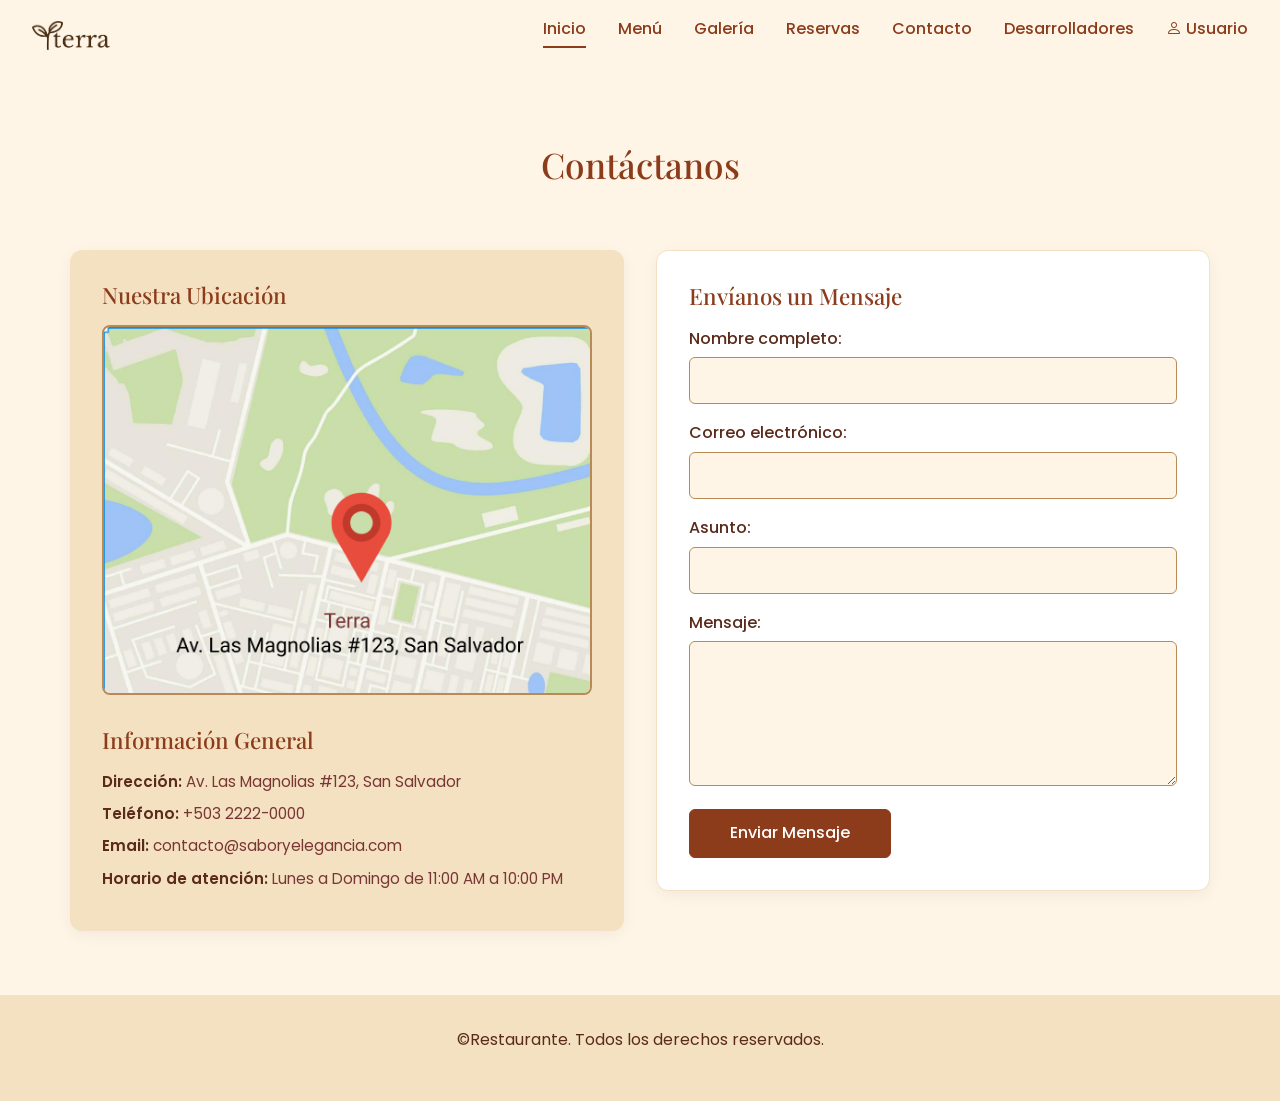
<file: html/contactos.html>
<!DOCTYPE html>
<html lang="es">
<head>
    <meta charset="UTF-8">
    <meta name="viewport" content="width=device-width, initial-scale=1.0">
    <title>Contacto - Restaurante</title>
    <link href="https://cdn.jsdelivr.net/npm/bootstrap@5.3.3/dist/css/bootstrap.min.css" rel="stylesheet">
    <link href="https://cdn.jsdelivr.net/npm/bootstrap-icons@1.11.3/font/bootstrap-icons.min.css" rel="stylesheet">
    <link href="https://fonts.googleapis.com/css2?family=Playfair+Display:wght@600;700&family=Poppins:wght@400;500&display=swap" rel="stylesheet">
    <link rel="stylesheet" href="../css/base.css">
    <link rel="stylesheet" href="../css/contactos.css">
    <link rel="stylesheet" href="../css/registro.css">
</head>
<body>

    <!-- BARRA SUPERIOR (Escritorio >= 768px) -->
    <header class="main-header" id="main-header">
        <div class="header-brand">
            <!-- En móviles -->
            <button type="button" class="border-0 bg-transparent p-0 d-md-none" 
                    data-bs-toggle="offcanvas" data-bs-target="#sidebar" aria-controls="sidebar" aria-label="Abrir menú">
                <img src="../img/logo.png" alt="Terra">
            </button>

            <!-- En escritorio-->
            <a href="../index.html" class="d-none d-md-block">
                <img src="../img/logo.png" alt="Terra">
            </a> 
        </div>
        <nav class="main-nav" id="main-nav">
            <ul class="nav-list" id="nav-list">
                <li class="nav-item"><a href="../index.html" class="nav-link active">Inicio</a></li>
                <li class="nav-item"><a href="menu.html" class="nav-link">Menú</a></li>
                <li class="nav-item"><a href="galeria.html" class="nav-link">Galería</a></li>
                <li class="nav-item"><a href="reservas.html" class="nav-link">Reservas</a></li>
                <li class="nav-item"><a href="contactos.html" class="nav-link">Contacto</a></li>
                <li class="nav-item"><a href="desarrolladores.html" class="nav-link">Desarrolladores</a></li>
                <li class="nav-item user-desktop-item">
                    <a href="perfil.html" class="nav-link user-profile-link" id="desktopUserBtn">
                        <i class="bi bi-person" aria-hidden="true"></i>
                        <span class="link-text">Usuario</span>
                    </a>
                </li>
            </ul>
        </nav>
    </header>

    <!--sidebar para móviles-->
     <div class="offcanvas offcanvas-start sidebar-navigation" tabindex="-1" id="sidebar" aria-label="Menú de navegación">
        <div class="offcanvas-header logo-container">
            <a href="../index.html">
                <img src="../img/logo.png" alt="Terra">
            </a>
            <button type="button" class="btn-close" data-bs-dismiss="offcanvas" aria-label="Cerrar menú"></button>
        </div>
 
        <div class="offcanvas-body">
            <nav class="sidebar-nav">
                <ul class="nav-list-sidebar">
                    <li class="nav-item">
                        <a href="../index.html" class="nav-link active">
                            <i class="bi bi-house" aria-hidden="true"></i>
                            <span class="link-text">Inicio</span>
                        </a>
                    </li>
                    <li class="nav-item">
                        <a href="menu.html" class="nav-link">
                            <i class="bi bi-cup-hot" aria-hidden="true"></i>
                            <span class="link-text">Menú</span>
                        </a>
                    </li>
                    <li class="nav-item">
                        <a href="galeria.html" class="nav-link">
                            <i class="bi bi-image" aria-hidden="true"></i>
                            <span class="link-text">Galería</span>
                        </a>
                    </li>
                    <li class="nav-item">
                        <a href="reservas.html" class="nav-link">
                            <i class="bi bi-cart" aria-hidden="true"></i>
                            <span class="link-text">Pedido</span>
                        </a>
                    </li>
                    <li class="nav-item">
                        <a href="contactos.html" class="nav-link">
                            <i class="bi bi-chat" aria-hidden="true"></i>
                            <span class="link-text">Contacto</span>
                        </a>
                    </li>
                    <li class="nav-item">
                        <a href="desarrolladores.html" class="nav-link">
                            <i class="bi bi-code-slash" aria-hidden="true"></i>
                            <span class="link-text">Coders</span>
                        </a>
                    </li>
                </ul>
            </nav>
 
            <div class="user-profile-desktop">
                <i class="bi bi-person" aria-hidden="true"></i>
                <span class="user-name">Usuario</span>
            </div>
        </div>
    </div>

    <!--info ppal-->
    <main class="main-content" id="main-content-contact">

        <section class="contact-section" id="contact-section">
            <h2 class="section-title" id="contact-title">Contáctanos</h2>

            <div class="contact-grid" id="contact-grid">
                
                <!-- Contenedor con la Información del Restaurante -->
                <div class="contact-info-container" id="contact-info-container">
                    <h3>Nuestra Ubicación</h3>
                    <div class="contact-map-container" id="contact-map-container">
                        <img src="../img/mapa.png" alt="Mapa de ubicación del restaurante">
                    </div>
                    <h3>Información General</h3>
                    <div class="info-details" id="info-details">
                        <p><strong>Dirección:</strong> Av. Las Magnolias #123, San Salvador</p>
                        <p><strong>Teléfono:</strong> +503 2222-0000</p>
                        <p><strong>Email:</strong> contacto@saboryelegancia.com</p>
                        <p><strong>Horario de atención:</strong> Lunes a Domingo de 11:00 AM a 10:00 PM</p>
                    </div>
                </div>

                <!-- Contenedor del Formulario "Contáctanos" -->
                <div class="contact-form-container" id="contact-form-container">
                    <h3>Envíanos un Mensaje</h3>
                    <form class="contact-form" id="contact-form">
                        <div class="form-group">
                            <label for="contact-name">Nombre completo:</label>
                            <input type="text" id="contact-name" name="contactName" class="form-input" required>
                        </div>
                        <div class="form-group">
                            <label for="contact-email">Correo electrónico:</label>
                            <input type="email" id="contact-email" name="contactEmail" class="form-input" required>
                        </div>
                        <div class="form-group">
                            <label for="contact-subject">Asunto:</label>
                            <input type="text" id="contact-subject" name="contactSubject" class="form-input" required>
                        </div>
                        <div class="form-group">
                            <label for="contact-message">Mensaje:</label>
                            <textarea id="contact-message" name="contactMessage" rows="5" class="form-input" required></textarea>
                        </div>
                        <button type="submit" class="btn btn-primary" id="btn-send-message">Enviar Mensaje</button>
                    </form>
                </div>

            </div>
        </section>
    </main>

    <footer class="main-footer" id="main-footer">
        <div class="footer-container" id="footer-container">
            <p>&copy;Restaurante. Todos los derechos reservados.</p>
        </div>
    </footer>

    <script src="https://cdn.jsdelivr.net/npm/bootstrap@5.3.3/dist/js/bootstrap.bundle.min.js"></script>
    <script src="../js/contactos.js"></script>
    <script src="../js/registro.js"></script>
</body>
</html>
</file>
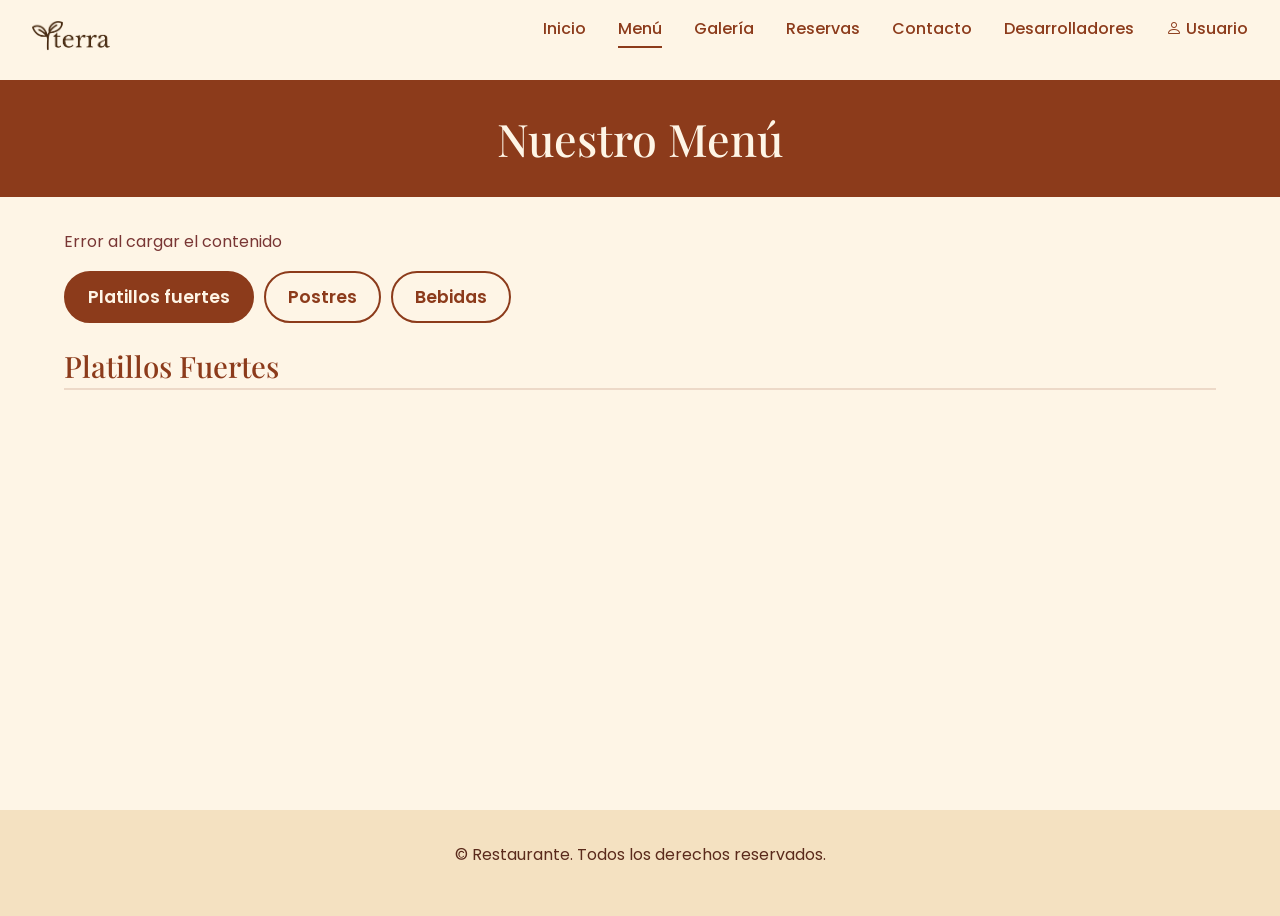
<file: html/menu.html>
<!DOCTYPE html>
<html lang="es">
<head>
    <meta charset="UTF-8">
    <meta name="viewport" content="width=device-width, initial-scale=1.0">
    <title>Menú - Restaurante</title>
    <link href="https://cdn.jsdelivr.net/npm/bootstrap@5.3.3/dist/css/bootstrap.min.css" rel="stylesheet">
    <link href="https://cdn.jsdelivr.net/npm/bootstrap-icons@1.11.3/font/bootstrap-icons.min.css" rel="stylesheet">
    <link href="https://fonts.googleapis.com/css2?family=Playfair+Display:wght@600;700&family=Poppins:wght@400;500&display=swap" rel="stylesheet">
    <link rel="stylesheet" href="../css/base.css">
    <link rel="stylesheet" href="../css/menu.css">
    <link rel="stylesheet" href="../css/registro.css">
</head>

<body class="menu-page">

    <!-- BARRA SUPERIOR (Escritorio >= 768px) -->
    <header class="main-header" id="main-header">
        <div class="header-brand">
            <!-- En móviles -->
            <button type="button" class="border-0 bg-transparent p-0 d-md-none" 
                    data-bs-toggle="offcanvas" data-bs-target="#sidebar" aria-controls="sidebar" aria-label="Abrir menú">
                <img src="../img/logo.png" alt="Terra">
            </button>

            <!-- En escritorio-->
            <a href="../index.html" class="d-none d-md-block">
                <img src="../img/logo.png" alt="Terra">
            </a> 
        </div>
        <nav class="main-nav" id="main-nav">
            <ul class="nav-list" id="nav-list">
                <li class="nav-item"><a href="../index.html" class="nav-link">Inicio</a></li>
                <li class="nav-item"><a href="menu.html" class="nav-link active">Menú</a></li>
                <li class="nav-item"><a href="galeria.html" class="nav-link">Galería</a></li>
                <li class="nav-item"><a href="reservas.html" class="nav-link">Reservas</a></li>
                <li class="nav-item"><a href="contactos.html" class="nav-link">Contacto</a></li>
                <li class="nav-item"><a href="desarrolladores.html" class="nav-link">Desarrolladores</a></li>
                <li class="nav-item user-desktop-item">
                    <a href="perfil.html" class="nav-link user-profile-link" id="desktopUserBtn">
                        <i class="bi bi-person" aria-hidden="true"></i>
                        <span class="link-text">Usuario</span>
                    </a>
                </li>
            </ul>
        </nav>
    </header>

    <!-- SIDEBAR PARA MÓVILES -->
     <div class="offcanvas offcanvas-start sidebar-navigation" tabindex="-1" id="sidebar" aria-label="Menú de navegación">
        <div class="offcanvas-header logo-container">
            <a href="../index.html">
                <img src="../img/logo.png" alt="Terra">
            </a>
            <button type="button" class="btn-close" data-bs-dismiss="offcanvas" aria-label="Cerrar menú"></button>
        </div>
 
        <div class="offcanvas-body">
            <nav class="sidebar-nav">
                <ul class="nav-list-sidebar">
                    <li class="nav-item">
                        <a href="../index.html" class="nav-link">
                            <i class="bi bi-house" aria-hidden="true"></i>
                            <span class="link-text">Inicio</span>
                        </a>
                    </li>
                    <li class="nav-item">
                        <a href="menu.html" class="nav-link active">
                            <i class="bi bi-cup-hot" aria-hidden="true"></i>
                            <span class="link-text">Menú</span>
                        </a>
                    </li>
                    <li class="nav-item">
                        <a href="galeria.html" class="nav-link">
                            <i class="bi bi-image" aria-hidden="true"></i>
                            <span class="link-text">Galería</span>
                        </a>
                    </li>
                    <li class="nav-item">
                        <a href="reservas.html" class="nav-link">
                            <i class="bi bi-cart" aria-hidden="true"></i>
                            <span class="link-text">Pedido</span>
                        </a>
                    </li>
                    <li class="nav-item">
                        <a href="contactos.html" class="nav-link">
                            <i class="bi bi-chat" aria-hidden="true"></i>
                            <span class="link-text">Contacto</span>
                        </a>
                    </li>
                    <li class="nav-item">
                        <a href="desarrolladores.html" class="nav-link">
                            <i class="bi bi-code-slash" aria-hidden="true"></i>
                            <span class="link-text">Coders</span>
                        </a>
                    </li>
                </ul>
            </nav>
 
            <div class="user-profile-desktop">
                <i class="bi bi-person" aria-hidden="true"></i>
                <span class="user-name">Usuario</span>
            </div>
        </div>
    </div>

    <div class="menu-layout-wrapper">

        <!-- CONTENIDO PRINCIPAL -->
        <main class="main-content-menu" id="main-content-menu">
            
            <header class="menu-banner-header">
                <h2 class="section-title" id="menu-title">Nuestro Menú</h2>
            </header>

            <section class="menu-section" id="menu-section">
                <div class="menu-grid-container" id="menu-grid-container">

                    <!--espacio para mensaje de error-->
                    <div id="menu-mensaje"></div>

                    <!-- Botones de pestaña -->
                    <div class="menu-tabs">
                        <button type="button" class="menu-tab-btn active" data-target="panel-fuertes">Platillos fuertes</button>
                        <button type="button" class="menu-tab-btn" data-target="panel-postres">Postres</button>
                        <button type="button" class="menu-tab-btn" data-target="panel-bebidas">Bebidas</button>
                    </div>
                    
                    <!-- Panel de Platillos Fuertes -->
                    <div class="category-block panel-fuertes active" id="panel-fuertes">
                        <h3 class="category-title">Platillos Fuertes</h3>
                        <div class="row g-4" id="grid-fuertes">
                            <!--aqui irá la inserción de contenido almacenado en api rest-->
                        </div>
                    </div>

                    <!-- Panel de Postres -->
                    <div class="category-block panel-postres" id="panel-postres">
                        <h3 class="category-title">Postres</h3>
                        <div class="row g-4" id="grid-postres">
                            <!--aqui irá la inserción de contenido almacenado en api rest-->
                        </div>
                    </div>

                    <!-- Panel de Bebidas -->
                    <div class="category-block panel-bebidas" id="panel-bebidas">
                        <h3 class="category-title">Bebidas</h3>
                        <div class="row g-4" id="grid-bebidas">
                            <!--aqui irá la inserción de contenido almacenado en api rest-->
                        </div>
                    </div>

                </div>
            </section>

            <footer class="main-footer" id="main-footer">
                <div class="footer-container">
                    <p>&copy; Restaurante. Todos los derechos reservados.</p>
                </div>
            </footer>
        </main>

    </div>

    <script src="https://cdn.jsdelivr.net/npm/bootstrap@5.3.3/dist/js/bootstrap.bundle.min.js"></script>
    <script src="../js/menu.js"></script>
    <script src="../js/registro.js"></script>
</body>
</html>
</file>
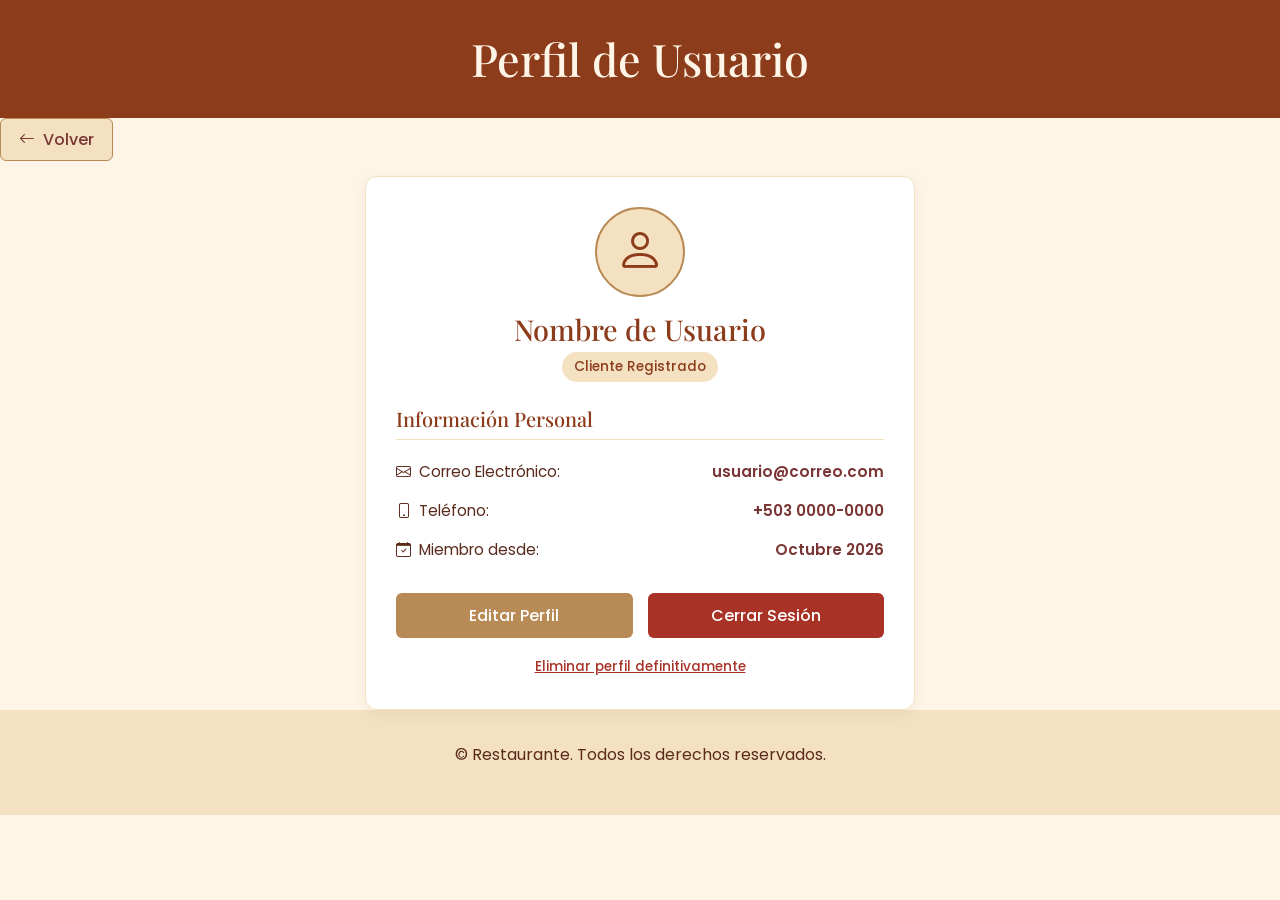
<file: html/perfil.html>
<!DOCTYPE html>
<html lang="es">
<head>
    <meta charset="UTF-8">
    <meta name="viewport" content="width=device-width, initial-scale=1.0">
    <title>Registro de Usuario</title>
    <link href="https://cdn.jsdelivr.net/npm/bootstrap@5.3.3/dist/css/bootstrap.min.css" rel="stylesheet">
    <link href="https://cdn.jsdelivr.net/npm/bootstrap-icons@1.11.3/font/bootstrap-icons.min.css" rel="stylesheet">
    <link href="https://fonts.googleapis.com/css2?family=Playfair+Display:wght@600;700&family=Poppins:wght@400;500&display=swap" rel="stylesheet">
    <link rel="stylesheet" href="../css/base.css">
    <link rel="stylesheet" href="../css/perfil.css">
    <link rel="stylesheet" href="../css/registro.css">
</head>
<body class="register-page">
<div class="booking-layout-wrapper">
         <!-- FRANJA ROJA DE ENCABEZADO A TODO EL ANCHO -->
            <header class="booking-banner-header">
                <h2 class="section-title" id="booking-title">Perfil de Usuario</h2>
            </header>

        <main class="main-content-booking" id="main-content-booking">

                   <!-- Botón de Regreso -->
                    <div class="back-nav-container">
                        <button type="button" class="btn-back" onclick="history.back()">
                            <i class="bi bi-arrow-left" aria-hidden="true"></i> Volver
                        </button>
                    </div>

            <!-- SECCIÓN CENTRAL CENTRADA -->
            <section class="booking-section">
                <div class="profile-card-wrapper mx-auto"> <!-- mx-auto centra la tarjeta -->
                    
             

                    <div class="card profile-content-card">
                        <div class="profile-header-section text-center">
                            <div class="profile-avatar-circle" id="profile-initials">
                                <i class="bi bi-person" aria-hidden="true"></i>
                            </div>
                            <h2 class="profile-username" id="profile-name-display">Nombre de Usuario</h2>
                            <span class="profile-badge">Cliente Registrado</span>
                        </div>

                        <div class="profile-body-section">
                            <h3 class="profile-section-title">Información Personal</h3>
                            
                            <div class="profile-info-grid">
                                <div class="profile-info-row">
                                    <span class="info-label"><i class="bi bi-envelope"></i> Correo Electrónico:</span>
                                    <span class="info-value" id="profile-email-display">usuario@correo.com</span>
                                </div>
                                <div class="profile-info-row">
                                    <span class="info-label"><i class="bi bi-phone"></i> Teléfono:</span>
                                    <span class="info-value" id="profile-phone-display">+503 0000-0000</span>
                                </div>
                                <div class="profile-info-row">
                                    <span class="info-label"><i class="bi bi-calendar-check"></i> Miembro desde:</span>
                                    <span class="info-value">Octubre 2026</span>
                                </div>
                            </div>

                            <div class="profile-actions-row" style="display: flex; gap: 15px; margin-bottom: 12px;">
                                <button type="button" class="btn-custom btn-edit-profile" id="edit-profile-btn">Editar Perfil</button>
                                <button type="button" class="btn-custom btn-logout" id="logout-btn">Cerrar Sesión</button>
                            </div>

                            <div style="text-align: center; margin-top: 15px;">
                                <button type="button" id="delete-account-btn" style="background: transparent; border: none; color: #a93226; font-size: 0.85rem; font-weight: 500; cursor: pointer; text-decoration: underline;">
                                    Eliminar perfil definitivamente
                                </button>
                            </div>
                        </div>
                    </div>
                </div>
            </section>

            <!-- FOOTER A TODO EL ANCHO -->
            <footer class="main-footer" id="main-footer">
                <div class="footer-container">
                    <p>&copy; Restaurante. Todos los derechos reservados.</p>
                </div>
            </footer>
        </main>
   <!-- js-->
 <script src="https://cdn.jsdelivr.net/npm/bootstrap@5.3.3/dist/js/bootstrap.bundle.min.js"></script>
    <script src="../js/registro.js"></script>
</body>
</html>
</file>
<file: css/base.css>
/*declaracion de variables globales*/
:root{

    /*gama de colores elegida*/
    --color-primario: #8c3b1b;
    --color-primario-oscuro:#8c4e34;
    --color-secundario:#b88a55;
    --color-fondo-general:#fef5e6; 
    --color-fondo-alt: #f4e1c1;
    --color-texto: #793634;
    --color-texto-secundario: #5a2a1b;

    /*tipografia*/
    --font-heading: 'Playfair Display', serif;
    --font-body: 'Poppins', sans-serif;

    /*espaciados*/
    --spacing-xs: 0.5rem;
    --spacing-md: 1rem;
    --spacing-lg: 2rem;
    --spacing-xl: 4rem;

    /*altura de header y footer*/
    --header-height: 64px;
    --bottom-nav-height: 60px;

    /*variables de bootstrap que usan la paleta de colores*/
    --bs-body-bg: var(--color-fondo-general);
    --bs-body-color: var(--color-texto);
    --bs-body-font-family: var(--font-body);
    --bs-link-color: var(--color-primario);
    --bs-link-hover-color: var(--color-primario-oscuro);
}

/*======base=======*/
*{
    margin: 0;
    padding: 0;
    box-sizing: border-box;
}

body{
    font-family: var(--font-body);
    background-color: var(--color-fondo-general);
    color: var(--color-texto);
    line-height: 1.6;
    padding-bottom: var(--bottom-nav-height);/*espacio para el nav fijo en móviles*/
}

h1,h2,h3{
    font-family: var(--font-heading);
    color: var(--color-secundario);
}

a{
    text-decoration: none;
    color: inherit;
}

a:hover{
    color: inherit;
}

img{
    max-width: 100%;
    display:block;
}

.user-icon img{
    width: 40px;
    height: 40px;
}

/*======== header para todo el sitio ========*/
.main-header{
    display: flex;
    align-items: center;
    justify-content: space-between;
    padding: var(--spacing-md) var(--spacing-lg);
    background-color: var(--color-fondo-general);
    position: sticky;
    top: 0;
    z-index: 100;
}

.brand-title{
    font-size: 1.5rem;
    color: var(--color-primario);
}

/*en móviles la nav normal se oculta y se muestra una barra inferior*/
.main-nav{
    display: none;
}

.nav-list{
    list-style: none;
    display: flex;
    gap: var(--spacing-lg);
}

.nav-link{
    display: inline-block;
    font-weight: 500;
    color: var(--color-primario);
    padding: 0 0 4px;
    border-bottom: 2px solid transparent;
    transition: border-color 0.3s ease;
}

.nav-link.active, .nav-link:hover{
    border-bottom-color:var(--color-primario);
    color: var(--color-primario);
}

/*========nav inferior solo para móbles=========*/
.bottom-nav{
    display: flex;
    justify-content: space-around;
    align-items: center;
    position: fixed;
    bottom: 0;
    left: 0;
    right: 0;
    height: var(--bottom-nav-height);
    background-color: var(--color-fondo-general);
    border-top: 1px solid var(--color-secundario);
    z-index: 100;
}

.bottom-nav .nav-link{
    font-size: 1rem;
    text-align: center;
    border-bottom: none;
    padding: 6px 4px;
    flex:1;
}

/*======== footer ======*/
.main-footer{
    background-color: var(--color-fondo-alt);
    padding: var(--spacing-lg);
    text-align: center;
    color: var(--color-texto-secundario);
}

/*========== botones ==========*/
.btn-primary {
    --bs-btn-color: #fff;
    --bs-btn-bg: var(--color-primario);
    --bs-btn-border-color: var(--color-primario);
    --bs-btn-hover-color: #fff;
    --bs-btn-hover-bg: var(--color-primario-oscuro);
    --bs-btn-hover-border-color: var(--color-primario-oscuro);
    --bs-btn-active-color: #fff;
    --bs-btn-active-bg: var(--color-primario-oscuro);
    --bs-btn-active-border-color: var(--color-primario-oscuro);
    --bs-btn-focus-shadow-rgb: 140, 59, 27;
}

.btn-secondary{
    --bs-btn-color: var(--color-primario);
    --bs-btn-bg: transparent;
    --bs-btn-border-color: var(--color-primario);
    --bs-btn-hover-color: #fff;
    --bs-btn-hover-bg: var(--color-primario);
    --bs-btn-hover-border-color: var(--color-primario);
    --bs-btn-active-color: #fff;
    --bs-btn-active-bg: var(--color-primario);
    --bs-btn-active-border-color: var(--color-primario);
    --bs-btn-focus-shadow-rgb: 140, 59, 27;
    --bs-btn-border-width: 2px;
}

/*========== media queries para diseño responsivo  ========*/
@media (min-width: 768px) {
    body{
        padding-bottom: 0; /*el nav inferior se oculta en pantallas grandes*/
    }

    .main-nav{
        display: block; /*se muestra la nav normal en pantallas grandes*/
    }

    .bottom-nav{
        display: none;
    }
}

.container{
    width: 100%;
    max-width: 1140px;
    margin: 0 auto;
    padding: 0 var(--spacing-lg);
}


/* ===================================================
   NAVEGACIÓN COMPARTIDA (todas las páginas)
   - Logo del header
   - Botón de menú en móvil
   - Menú lateral
   =================================================== */
.header-brand img {
    height: 40px;
    width: auto;
}

.header-menu-btn {
    border: 0;
    background: transparent;
    color: var(--color-primario);
    font-size: 2rem;
    line-height: 1;
    padding: 0 4px;
    cursor: pointer;
}

/* ===================================================
   1. MENÚ LATERAL MÓVIL 
   =================================================== */
.sidebar-navigation {
    --bs-offcanvas-width: 260px;
    --bs-offcanvas-bg: var(--color-fondo-alt);
    --bs-offcanvas-color: var(--color-texto-secundario);
}

.sidebar-navigation .logo-container {
    background-color: var(--color-secundario);
    padding: 15px 20px;
    justify-content: space-between;
    align-items: center;
}

.sidebar-navigation .logo-container img {
    display: block;
    max-width: 120px;
    height: auto;
}

.sidebar-navigation .offcanvas-body {
    display: flex;
    flex-direction: column;
    padding: 0;
}

.sidebar-nav {
    width: 100%;
    flex-grow: 1;
}

.nav-list-sidebar {
    list-style: none;
    padding: 0;
    margin: 15px 0;
    display: flex;
    flex-direction: column;
}

.nav-list-sidebar .nav-item {
    width: 100%;
    margin: 0;
}

.nav-list-sidebar .nav-link {
    display: flex;
    align-items: center;
    padding: 16px 22px;
    font-size: 1.15rem;
    font-weight: 600;
    color: var(--color-texto-secundario);
    border-bottom: none;
    transition: background-color 0.2s ease, padding-left 0.2s ease;
}

.nav-list-sidebar .nav-link .bi {
    font-size: 1.4rem;
    margin-right: 15px;
    color: var(--color-primario);
}

.nav-list-sidebar .nav-link.active,
.nav-list-sidebar .nav-link:hover {
    background-color: rgba(255, 255, 255, 0.4);
    border-left: 6px solid var(--color-primario);
    color: var(--color-primario);
    padding-left: 16px; /* compensa el borde de 6px para que no se mueva el contenido */
}

.user-profile-desktop {
    background-color: var(--color-secundario);
    padding: 18px 22px;
    display: flex;
    align-items: center;
    font-size: 1.15rem;
    font-weight: 600;
    color: var(--color-texto);
    margin-top: auto;
}

.user-profile-desktop .bi {
    font-size: 1.6rem;
    background-color: var(--color-fondo-alt);
    padding: 4px 8px;
    border-radius: 50%;
    margin-right: 14px;
}
</file>
<file: css/contactos.css>
/* ============================================
   SECCIÓN DE CONTACTO
   ============================================ */
.contact-section {
    padding: var(--spacing-xl) var(--spacing-lg);
}

.contact-section .section-title {
    text-align: center;
    font-family: var(--font-heading);
    color: var(--color-primario);
    font-size: 2.2rem;
    margin-bottom: var(--spacing-xl);
}

/* ============================================
   GRID: info + formulario
   Mobile-first: apilados en columna
   ============================================ */
.contact-grid {
    display: grid;
    grid-template-columns: 1fr;
    gap: var(--spacing-lg);
    max-width: 1140px;
    margin: 0 auto;
}

/* ============================================
   CONTENEDOR DE INFORMACIÓN GENERAL Y MAPA
   ============================================ */
.contact-info-container {
    background-color: var(--color-fondo-alt);
    padding: var(--spacing-lg);
    border-radius: 12px;
    box-shadow: 0 4px 15px rgba(0, 0, 0, 0.05);
}

.contact-info-container h3 {
    font-family: var(--font-heading);
    color: var(--color-primario);
    margin-bottom: var(--spacing-md);
    font-size: 1.4rem;
}

/* Mapa de Ubicación */
.contact-map-container {
    margin-bottom: var(--spacing-lg);
    border-radius: 8px;
    overflow: hidden;
    border: 2px solid var(--color-secundario);
}

.contact-map-container img {
    width: 100%;
    height: auto;
    object-fit: cover;
    display: block;
}

/* Detalles de Información */
.info-details p {
    margin-bottom: var(--spacing-xs);
    color: var(--color-texto);
    font-size: 0.95rem;
}

.info-details strong {
    color: var(--color-texto-secundario);
    font-weight: 600;
}

/* ============================================
   CONTENEDOR DEL FORMULARIO DE CONTACTO
   ============================================ */
.contact-form-container {
    background-color: #ffffff;
    padding: var(--spacing-lg);
    border-radius: 12px;
    border: 1px solid var(--color-fondo-alt);
    box-shadow: 0 4px 15px rgba(0, 0, 0, 0.05);
}

.contact-form-container h3 {
    font-family: var(--font-heading);
    color: var(--color-primario);
    margin-bottom: var(--spacing-md);
    font-size: 1.4rem;
}

.form-group {
    margin-bottom: var(--spacing-md);
}

.form-group label {
    display: block;
    margin-bottom: 6px;
    font-weight: 500;
    color: var(--color-texto-secundario);
}

.form-input {
    width: 100%;
    padding: 0.65rem 0.85rem;
    border: 1px solid var(--color-secundario);
    border-radius: 6px;
    font-family: var(--font-body);
    font-size: 0.95rem;
    background-color: var(--color-fondo-general); /* Corrección de typo previo */
    color: var(--color-texto);
    transition: border-color 0.2s ease, box-shadow 0.2s ease;
}

.form-input:focus {
    outline: none;
    border-color: var(--color-primario);
    box-shadow: 0 0 0 3px rgba(140, 59, 27, 0.15);
}

textarea.form-input {
    resize: vertical;
    min-height: 120px;
}

/* Botón de Enviar Mensaje */
#btn-send-message {
    width: 100%;
    padding: 0.75rem;
    font-size: 1rem;
    font-weight: 500;
    border-radius: 6px;
    transition: background-color 0.3s ease, border-color 0.3s ease;
}

/* ============================================
   RESPONSIVE: Tablet / Desktop (>= 768px)
   ============================================ */
@media (min-width: 768px) {
    .contact-grid {
        grid-template-columns: 1fr 1fr;
        align-items: start;
    }

    #btn-send-message {
        width: auto;
        padding: 0.7rem 2.5rem;
    }
}
</file>
<file: css/registro.css>
/* Contenedor principal del modal */
.modal-content.form-card {
    border: none;
    border-radius: 12px;
    padding: 30px;
    position: relative;
    background-color: #ffffff;
}

/* Botón de cerrar de los modales */
.modal-content.form-card .btn-close {
    position: absolute;
    top: 25px;
    right: 25px;
    background: transparent;
    border: none;
    font-size: 1.2rem;
    cursor: pointer;
    opacity: 0.7;
}

.modal-content.form-card .btn-close:hover {
    opacity: 1;
}

/* Título dentro de las tarjetas modales */
.modal-content.form-card .card-title {
    text-align: left;
    margin-bottom: 25px;
}

/* Filas internas del formulario modal */
.modal-content.form-card .custom-form .modal-form-row {
    display: flex;
    flex-direction: column;
    gap: 6px;
    margin-bottom: 15px;
}

.modal-content.form-card .custom-form .modal-form-row-lg {
    margin-bottom: 22px;
}

/* Etiquetas y campos de texto */
.modal-content.form-card .custom-form label {
    width: 100%;
    font-weight: 500;
    font-size: 0.95rem;
}

.modal-content.form-card .custom-form .form-control {
    width: 100%;
}

/* Botón de acción principal dentro del modal */
.modal-content.form-card .custom-form .btn-custom {
    width: 100%;
    padding: 12px;
    font-size: 1rem;
}

/* Texto de pie de modal ("¿No tienes cuenta?") */
.modal-switch-text {
    text-align: center;
    margin-top: 20px;
    font-size: 0.9rem;
}

.modal-switch-text a {
    color: var(--color-primario);
    font-weight: 600;
    text-decoration: none;
}

.modal-switch-text a:hover {
    text-decoration: underline;
}
</file>
<file: css/menu.css>
.menu-page {
    background-color: var(--color-fondo-general);
    padding-bottom: 0;
}

.menu-layout-wrapper {
    display: flex;
    flex-direction: row;
    width: 100%;
    min-height: 100vh;
}

.main-content-menu {
    flex: 1;
    min-width: 0;
    background-color: var(--color-fondo-general);
    display: flex;
    flex-direction: column;
}

.menu-banner-header {
    position: relative;
    background-color: var(--color-primario);
    padding: var(--spacing-lg) var(--spacing-md);
    text-align: center;
}

.menu-banner-header .section-title {
    color: var(--color-fondo-general);
    font-family: var(--font-heading);
    font-size: clamp(2.4rem, 3.5vw, 3.2rem);
    margin: 0;
}

.menu-section {
    padding: var(--spacing-lg) var(--spacing-xl);
    flex-grow: 1;
}

.category-title {
    color: var(--color-primario);
    font-family: var(--font-heading);
    font-size: clamp(1.8rem, 2.3vw, 2.4rem);
    margin-top: 15px;
    margin-bottom: 25px;
    border-bottom: 2px solid rgba(140, 59, 27, 0.15);
    padding-bottom: 5px;
}

.menu-toggle {
    border: none;
    background: transparent;
    cursor: pointer;
    padding: var(--spacing-xs);
    margin: var(--spacing-xs) 0 0 var(--spacing-xs);
}

.menu-toggle img {
    height: 38px;
    width: auto;
}

/* TARJETAS DE PLATILLOS */
.dish-card {
    text-align: center;
    margin-bottom: 30px;
    background-color: #ffffff;
    padding: 15px;
    border-radius: 12px;
    border: 1px solid var(--color-fondo-alt);
    box-shadow: 0 4px 15px rgba(0, 0, 0, 0.03);
}

.dish-card img {
    border-radius: 8px;
    aspect-ratio: 4/3;
    width: 100%;
    object-fit:cover;
    margin-bottom: 12px;
}

.dish-card .dish-title {
    font-size: clamp(1.15rem, 1.4vw, 1.45rem);
    font-weight: bold;
    color: var(--color-texto);
    margin: 8px 0 4px 0;
    font-family: var(--font-heading);
}

.dish-card .dish-desc {
    font-size: clamp(0.9rem, 1vw, 1.05rem);
    color: var(--color-texto-secundario);
    margin-bottom: 6px;
    line-height: 1.4;
}

.dish-card .dish-price {
    font-weight: bold;
    color: var(--color-primario);
    font-size: clamp(1.05rem, 1.2vw, 1.25rem);
    display: block;
}

/* ===================================================
   PESTAÑAS CON BOTONES (Controladas por JS)
   =================================================== */
.menu-tabs {
    display: flex;
    gap: 10px;
    margin-bottom: 25px;
    flex-wrap: wrap;
}

.menu-tab-btn {
    padding: 10px 22px;
    border-radius: 30px;
    border: 2px solid var(--color-primario);
    background-color: transparent;
    color: var(--color-primario);
    font-weight: 600;
    font-size: clamp(1.1rem, 1.2vw, 1.3rem);
    cursor: pointer;
    transition: background-color 0.2s ease, color 0.2s ease;
}

.menu-tab-btn:hover {
    background-color: rgba(140, 59, 27, 0.1);
}

.menu-tab-btn.active {
    background-color: var(--color-primario);
    color: var(--color-fondo-general);
}

/* Paneles del menú */
.category-block {
    display: none;
}

.category-block.active {
    display: block;
}

/* ===================================================
   MEDIA QUERIES
   =================================================== */
@media (min-width: 768px) {
    .menu-layout-wrapper {
        min-height: calc(100vh - var(--header-height));
    }
}

@media (max-width: 767px) {
    .menu-section {
        padding: 15px 12px;
    }
}
</file>
<file: css/perfil.css>
.profile-page {
    background-color: var(--color-fondo-general);
    margin: 0;
    padding: 0;
    font-family: 'Poppins', sans-serif;
    color: var(--color-texto);
}

.profile-card-wrapper {
    width: 100%;
    max-width: 550px;
    margin: 0 auto; /* Esto garantiza que esté perfectamente centrado */
}

.booking-banner-header .section-title {
    color: var(--color-fondo-general);
    font-family: var(--font-heading);
    font-size: clamp(2.2rem, 3.5vw, 3rem);
    margin: 0;
}

.back-nav-container {
    margin-bottom: 15px;
}

.btn-back {
    background-color: var(--color-fondo-alt);
    border: 1px solid var(--color-secundario);
    color: var(--color-texto);
    padding: 8px 18px;
    border-radius: 6px;
    font-weight: 500;
    cursor: pointer;
    display: inline-flex;
    align-items: center;
    gap: 8px;
    transition: background-color 0.2s ease;
}

.btn-back:hover {
    background-color: var(--color-secundario);
    color: #ffffff;
}

.profile-content-card {
    background-color: #ffffff;
    border-radius: 12px;
    padding: 30px;
    box-shadow: 0 4px 15px rgba(0, 0, 0, 0.05);
    border: 1px solid var(--color-fondo-alt);
}

.profile-avatar-circle {
    width: 90px;
    height: 90px;
    background-color: var(--color-fondo-alt);
    color: var(--color-primario);
    border-radius: 50%;
    display: flex;
    align-items: center;
    justify-content: center;
    font-size: 3rem;
    margin: 0 auto 15px auto;
    border: 2px solid var(--color-secundario);
}

.profile-username {
    color: var(--color-primario);
    font-family: var(--font-heading);
    font-size: 1.8rem;
    margin-bottom: 5px;
}

.profile-badge {
    display: inline-block;
    background-color: var(--color-fondo-alt);
    color: var(--color-primario);
    font-size: 0.85rem;
    padding: 4px 12px;
    border-radius: 20px;
    font-weight: 500;
    margin-bottom: 25px;
}

.profile-section-title {
    font-family: var(--font-heading);
    font-size: 1.25rem;
    color: var(--color-primario);
    border-bottom: 1px solid var(--color-fondo-alt);
    padding-bottom: 8px;
    margin-bottom: 20px;
}

.profile-info-grid {
    display: flex;
    flex-direction: column;
    gap: 15px;
    margin-bottom: 30px;
}

.profile-info-row {
    display: flex;
    justify-content: space-between;
    font-size: 0.95rem;
}

.info-label {
    color: var(--color-texto-secundario);
    display: flex;
    align-items: center;
    gap: 8px;
}

.info-value {
    font-weight: 600;
    color: var(--color-texto);
}

.profile-actions-row {
    display: flex;
    gap: 15px;
}

.btn-edit-profile {
    flex: 1;
    background-color: var(--color-secundario);
    color: #ffffff;
    border: none;
    padding: 10px;
    border-radius: 6px;
    font-weight: 500;
    cursor: pointer;
}

.btn-edit-profile:hover {
    background-color: var(--color-primario);
}

.btn-logout {
    flex: 1;
    background-color: #8a2be2; /* O tono rojo de alerta */
    background-color: #a93226;
    color: #ffffff;
    border: none;
    padding: 10px;
    border-radius: 6px;
    font-weight: 500;
    cursor: pointer;
}

.btn-logout:hover {
    background-color: #78281f;
}

.booking-banner-header{
 position: relative;
    background-color: var(--color-primario);
    padding: var(--spacing-lg) var(--spacing-md);
    text-align: center;
}
</file>
